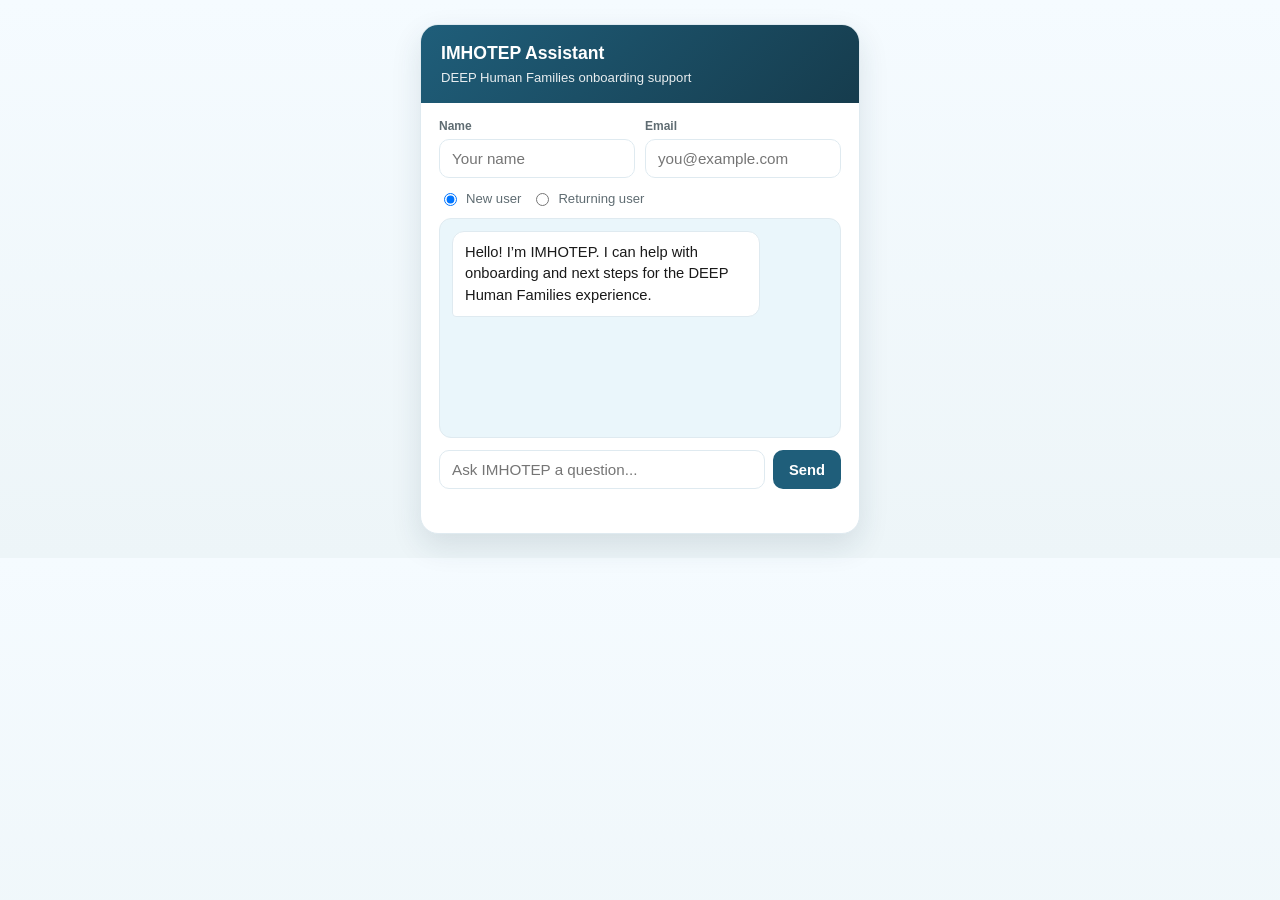
<file: frontend/imhotep-widget.html>
<!DOCTYPE html>
<html lang="en">
  <head>
    <meta charset="UTF-8" />
    <meta name="viewport" content="width=device-width, initial-scale=1.0" />
    <title>IMHOTEP Assistant</title>
    <style>
      :root {
        --brand: #1f5e7a;
        --brand-strong: #163c4d;
        --brand-soft: #eaf6fb;
        --ink: #1a1a1a;
        --muted: #5f6c72;
        --border: #dfeaf0;
        --panel: #ffffff;
        --shadow: 0 12px 30px rgba(22, 60, 77, 0.12);
        --success: #2d8f6b;
        --danger: #b94a48;
      }

      * { box-sizing: border-box; }

      body {
        margin: 0;
        font-family: Arial, Helvetica, sans-serif;
        background: linear-gradient(180deg, #f5fbff 0%, #edf5f8 100%);
        color: var(--ink);
      }

      .imhotep-widget {
        width: min(100%, 440px);
        margin: 24px auto;
        background: var(--panel);
        border: 1px solid var(--border);
        border-radius: 18px;
        box-shadow: var(--shadow);
        overflow: hidden;
      }

      .imhotep-header {
        background: linear-gradient(135deg, var(--brand) 0%, var(--brand-strong) 100%);
        color: #fff;
        padding: 18px 20px;
      }

      .imhotep-header h3 {
        margin: 0;
        font-size: 1.1rem;
        font-weight: 700;
      }

      .imhotep-header p {
        margin: 6px 0 0;
        opacity: 0.9;
        font-size: 0.82rem;
      }

      .imhotep-body {
        padding: 16px 18px 18px;
      }

      .imhotep-fields {
        display: grid;
        grid-template-columns: 1fr 1fr;
        gap: 10px;
        margin-bottom: 12px;
      }

      .imhotep-field {
        display: flex;
        flex-direction: column;
        gap: 6px;
      }

      .imhotep-field.full {
        grid-column: 1 / -1;
      }

      .imhotep-field label {
        font-size: 0.75rem;
        color: var(--muted);
        font-weight: 700;
      }

      .imhotep-field input,
      .imhotep-field select {
        width: 100%;
        border: 1px solid var(--border);
        border-radius: 10px;
        padding: 10px 12px;
        font-size: 0.95rem;
        background: #fff;
      }

      .imhotep-type {
        display: flex;
        gap: 10px;
        margin: 12px 0;
        flex-wrap: wrap;
      }

      .imhotep-type label {
        display: inline-flex;
        align-items: center;
        gap: 6px;
        font-size: 0.82rem;
        color: var(--muted);
      }

      .imhotep-chat {
        border: 1px solid var(--border);
        background: var(--brand-soft);
        border-radius: 12px;
        padding: 12px;
        height: 220px;
        overflow-y: auto;
        display: flex;
        flex-direction: column;
        gap: 10px;
        margin-bottom: 12px;
      }

      .bubble {
        max-width: 82%;
        padding: 10px 12px;
        border-radius: 12px;
        line-height: 1.45;
        font-size: 0.92rem;
      }

      .bubble.user {
        align-self: flex-end;
        background: var(--brand);
        color: #fff;
        border-bottom-right-radius: 4px;
      }

      .bubble.bot {
        align-self: flex-start;
        background: #fff;
        color: var(--ink);
        border: 1px solid var(--border);
        border-bottom-left-radius: 4px;
      }

      .imhotep-form {
        display: flex;
        gap: 8px;
      }

      .imhotep-form input {
        flex: 1;
        border: 1px solid var(--border);
        border-radius: 10px;
        padding: 10px 12px;
        font-size: 0.95rem;
      }

      .imhotep-form button {
        border: none;
        border-radius: 10px;
        background: var(--brand);
        color: #fff;
        padding: 10px 16px;
        font-size: 0.92rem;
        font-weight: 700;
        cursor: pointer;
      }

      .imhotep-form button:hover {
        background: var(--brand-strong);
      }

      .status {
        margin-top: 8px;
        min-height: 18px;
        font-size: 0.75rem;
        color: var(--muted);
      }

      .status.error {
        color: var(--danger);
      }

      .status.success {
        color: var(--success);
      }

      @media (max-width: 520px) {
        .imhotep-fields {
          grid-template-columns: 1fr;
        }
      }
    </style>
  </head>
  <body>
    <div class="imhotep-widget" id="imhotep-widget">
      <div class="imhotep-header">
        <h3>IMHOTEP Assistant</h3>
        <p>DEEP Human Families onboarding support</p>
      </div>

      <div class="imhotep-body">
        <div class="imhotep-fields">
          <div class="imhotep-field">
            <label for="userName">Name</label>
            <input id="userName" type="text" placeholder="Your name" />
          </div>

          <div class="imhotep-field">
            <label for="userEmail">Email</label>
            <input id="userEmail" type="email" placeholder="you@example.com" />
          </div>
        </div>

        <div class="imhotep-type">
          <label>
            <input type="radio" name="userType" value="new" checked />
            New user
          </label>
          <label>
            <input type="radio" name="userType" value="existing" />
            Returning user
          </label>
        </div>

        <div class="imhotep-chat" id="chatBox" aria-live="polite">
          <div class="bubble bot">Hello! I’m IMHOTEP. I can help with onboarding and next steps for the DEEP Human Families experience.</div>
        </div>

        <form class="imhotep-form" id="chatForm">
          <input id="chatInput" type="text" placeholder="Ask IMHOTEP a question..." required />
          <button type="submit">Send</button>
        </form>
        <div class="status" id="status"></div>
      </div>
    </div>

    <script>
      // Replace this with your deployed backend URL, for example:
      // https://your-replit-domain.repl.co
      const BACKEND_URL = "https://your-backend-url";

      const chatBox = document.getElementById("chatBox");
      const chatForm = document.getElementById("chatForm");
      const chatInput = document.getElementById("chatInput");
      const statusBox = document.getElementById("status");
      const userNameInput = document.getElementById("userName");
      const userEmailInput = document.getElementById("userEmail");

      function setStatus(message, type = "") {
        statusBox.textContent = message;
        statusBox.className = "status" + (type ? ` ${type}` : "");
      }

      function addBubble(text, sender = "bot") {
        const bubble = document.createElement("div");
        bubble.className = `bubble ${sender}`;
        bubble.textContent = text;
        chatBox.appendChild(bubble);
        chatBox.scrollTop = chatBox.scrollHeight;
      }

      function getUserType() {
        const selected = document.querySelector('input[name="userType"]:checked');
        return selected ? selected.value : "new";
      }

      chatForm.addEventListener("submit", async function (event) {
        event.preventDefault();

        const message = chatInput.value.trim();
        if (!message) return;

        const userName = userNameInput.value.trim();
        const userEmail = userEmailInput.value.trim();
        const userType = getUserType();

        addBubble(message, "user");
        chatInput.value = "";
        setStatus("Connecting to IMHOTEP...", "");

        try {
          if (!BACKEND_URL || BACKEND_URL.includes("your-backend-url")) {
            throw new Error("Replace BACKEND_URL with your deployed backend URL before using this widget.");
          }

          const response = await fetch(`${BACKEND_URL}/assistant/chat`, {
            method: "POST",
            headers: {
              "Content-Type": "application/json"
            },
            body: JSON.stringify({
              message,
              user_type: userType,
              user_name: userName || "Guest",
              user_email: userEmail || null,
              site_url: "https://make-deep-human-families-healthy.erichilarysmithsr.chatgpt.site"
            })
          });

          if (!response.ok) {
            const errorData = await response.json().catch(() => ({}));
            throw new Error(errorData.detail || "Unable to reach IMHOTEP right now.");
          }

          const data = await response.json();
          addBubble(data.reply || "I’m here to help.", "bot");
          setStatus("IMHOTEP replied successfully.", "success");
        } catch (error) {
          addBubble(error.message || "I couldn’t reach the assistant right now. Please try again in a moment.", "bot");
          setStatus(error.message || "Connection error.", "error");
        }
      });
    </script>
  </body>
</html>
</file>
